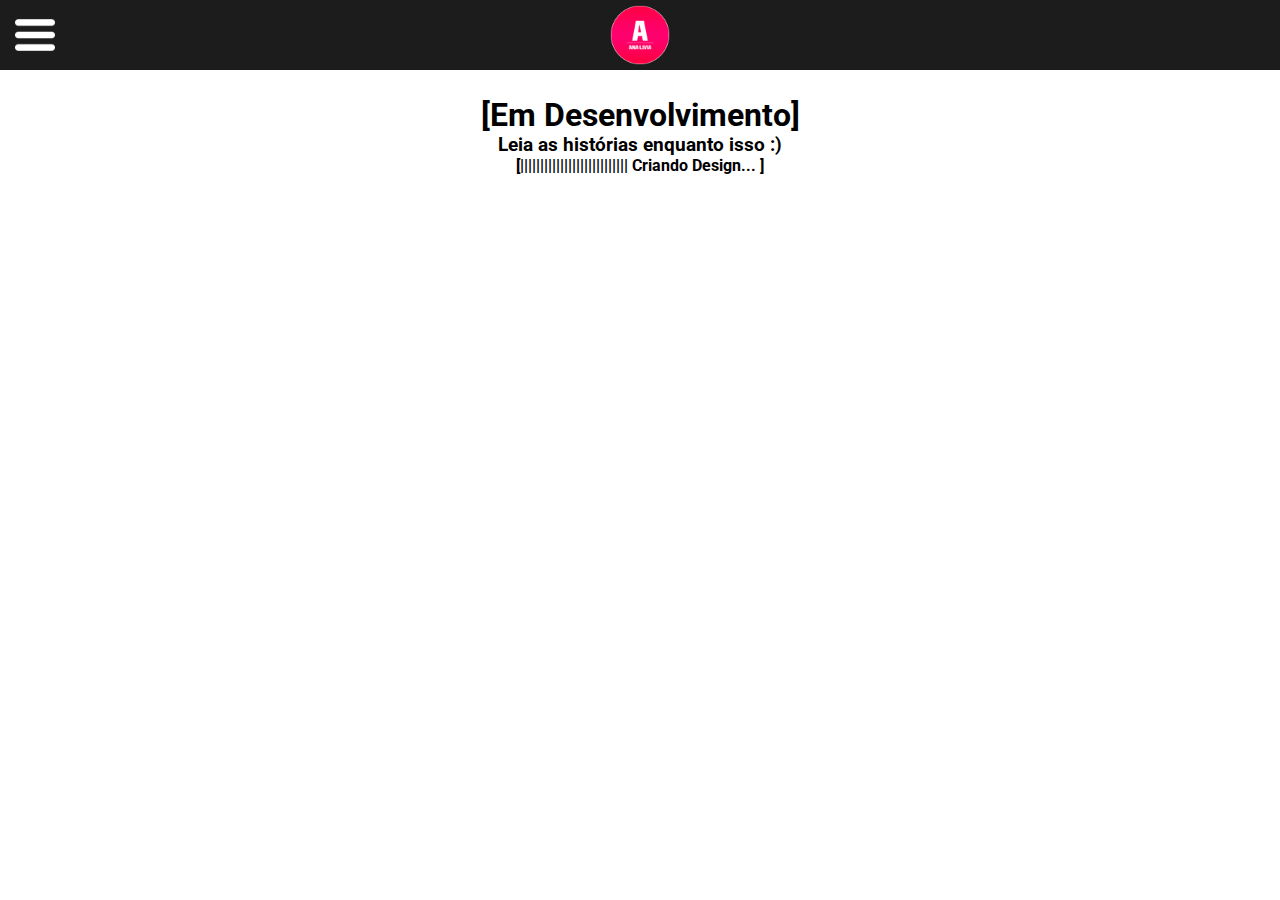
<file: index.html>
<!DOCTYPE html>
<html lang="pt-br">
<head>
    <meta charset="UTF-8">
    <link rel="stylesheet" href="./css/index.css">
    <link rel="stylesheet" href="./css/menu.css">
    <script src="./js/index.js"></script>
    <link rel="shortcut icon" href="./img/favicon.png" type="image/x-icon">
    <meta name="viewport" content="width=device-width, initial-scale=1.0">
    <title>Ana Livia - Início</title>
</head>
<body>
    <div id="menu">
        <input type="checkbox" id="chec">
        <label for="chec">
            <img src="./img/menu.png" id="menui">
        </label>
        <nav>
            <ul>
                <li><a href="./index.html" class="hmenu">Início</a></li>
                <li><a href="./historias.html" class="hmenu">Histórias</a></li>
                <li><a href="./sobre.html" class="hmenu">Sobre</a></li>
            </ul>
        </nav>
        <div id="logod">
            <a href="./index.html"><img src="./img/logo.png" id="logo"></a>
        </div>
    </div>
    <center><h1 style="margin-top: 25px;">[Em Desenvolvimento]</h1></center>
    <center><h3>Leia as histórias enquanto isso :)</h3></center>
    <center><h4>[||||||||||||||||||||||||||| Criando Design... ]</h4></center>
</body>
</html>
</file>
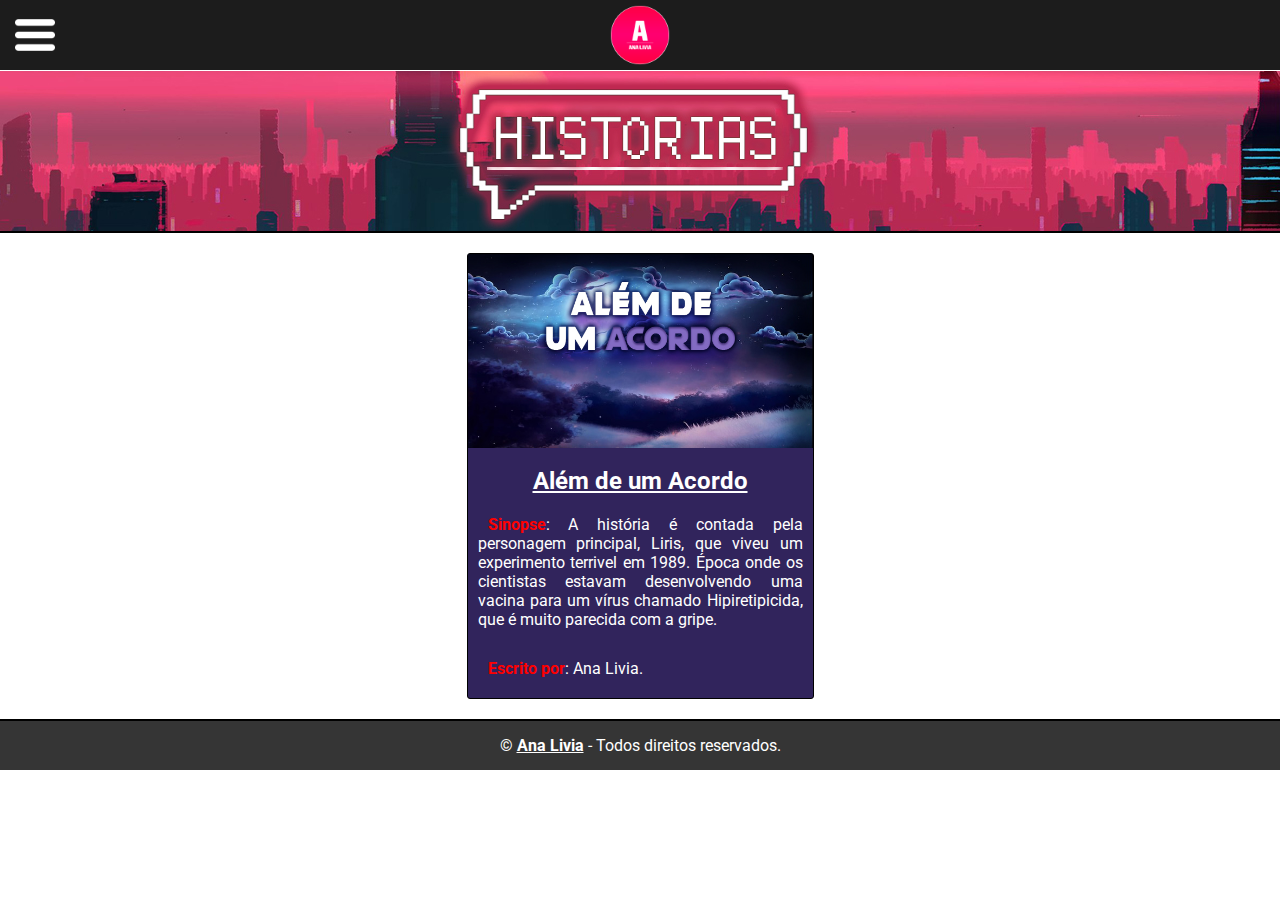
<file: historias.html>
<!DOCTYPE html>
<html lang="pt-br">
<head>
    <meta charset="UTF-8">
    <link rel="stylesheet" href="css/historia.css">
    <link rel="stylesheet" href="./css/menu.css">
    <script src="./js/index.js"></script>
    <link rel="shortcut icon" href="./img/favicon.png" type="image/x-icon">
    <meta name="viewport" content="width=device-width, initial-scale=1.0">
    <title>Histórias</title>
</head>
<body>
    <div id="menu">
        <input type="checkbox" id="chec">
        <label for="chec">
            <img src="./img/menu.png" id="menui">
        </label>
        <nav>
            <ul>
                <li><a href="./index.html" class="hmenu">Início</a></li>
                <li><a href="./historias.html" class="hmenu">Histórias</a></li>
                <li><a href="./sobre.html" class="hmenu">Sobre</a></li>
            </ul>
        </nav>
        <div id="logod">
            <a href="./index.html"><img src="./img/logo.png" id="logo"></a>
        </div>
    </div>
    <div id="bvdas">
    </div>
    <div class="hist">
        <a href="./historias/alemdua.html"><img src="./img/alemdeumacordo.jpg" alt=""></a>
        <a href="./historias/alemdua.html"><h2>Além de um Acordo</h2></a>
        <p><span>Sinopse</span>: A história é contada pela personagem principal, Liris, que viveu um experimento terrivel em 1989. Época onde os cientistas estavam desenvolvendo uma vacina para um vírus chamado Hipiretipicida, que é muito parecida com a gripe.</p>
        <p><span>Escrito por</span>: Ana Livia.</p>
    </div>
    <footer id="rodape">
        &copy; <a href="https://instagram.com/analiviacastro6?igshid=g1t9q4f7w1ck" target="_blank">Ana Livia</a> - Todos direitos reservados.
    </footer>
</body>
</html>
</file>
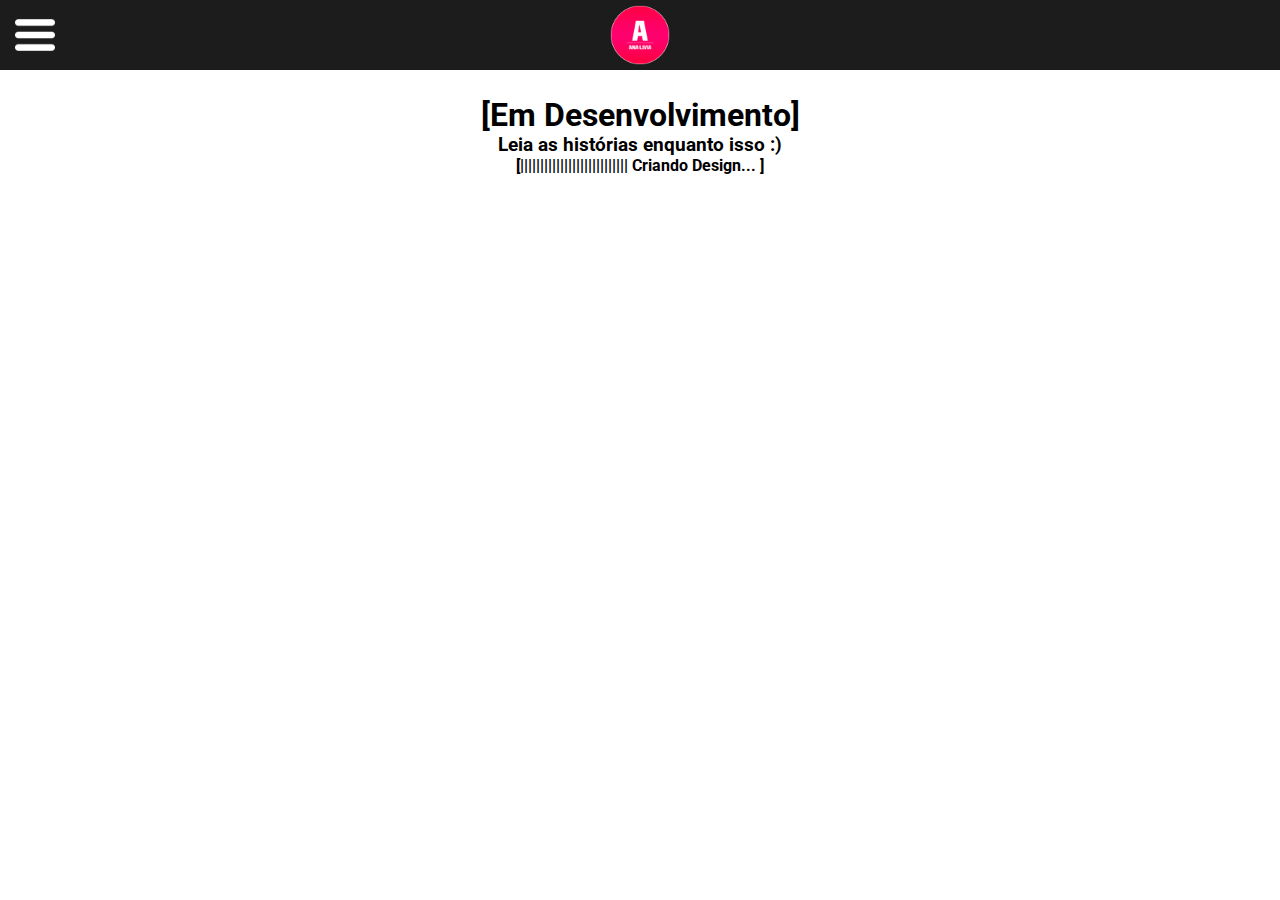
<file: sobre.html>
<!DOCTYPE html>
<html lang="pt-br">
<head>
    <meta charset="UTF-8">
    <link rel="stylesheet" href="css/sobre.css">
    <link rel="stylesheet" href="./css/menu.css">
    <link rel="shortcut icon" href="./img/favicon.png" type="image/x-icon">
    <meta name="viewport" content="width=device-width, initial-scale=1.0">
    <title>Ana</title>
</head>
<body>
    <div id="menu">
        <input type="checkbox" id="chec">
        <label for="chec">
            <img src="./img/menu.png" id="menui">
        </label>
        <nav>
            <ul>
                <li><a href="./index.html" class="hmenu">Início</a></li>
                <li><a href="./historias.html" class="hmenu">Histórias</a></li>
                <li><a href="./sobre.html" class="hmenu">Sobre</a></li>
            </ul>
        </nav>
        <div id="logod">
            <a href="./index.html"><img src="./img/logo.png" id="logo"></a>
        </div>
    </div>
    <center><h1 style="margin-top: 25px;">[Em Desenvolvimento]</h1></center>
    <center><h3>Leia as histórias enquanto isso :)</h3></center>
    <center><h4>[||||||||||||||||||||||||||| Criando Design... ]</h4></center>
</body>
</html>
</file>
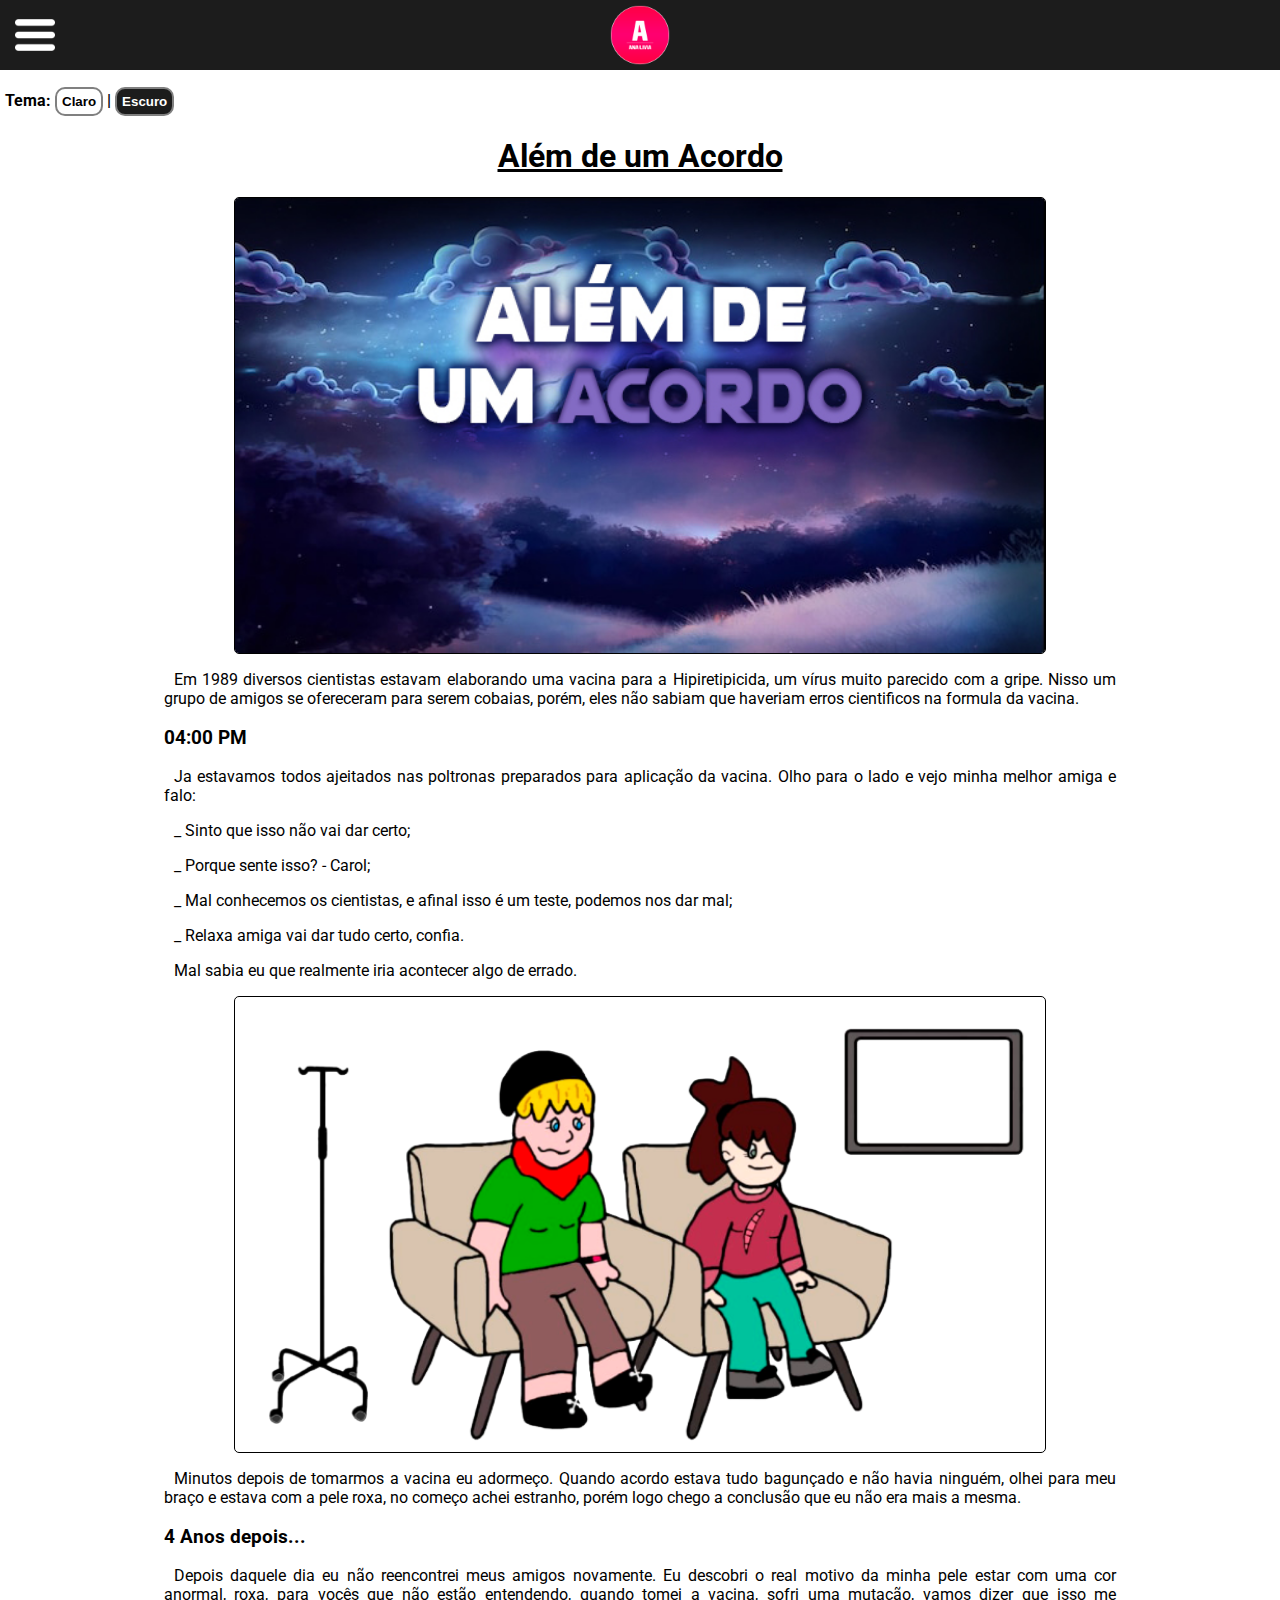
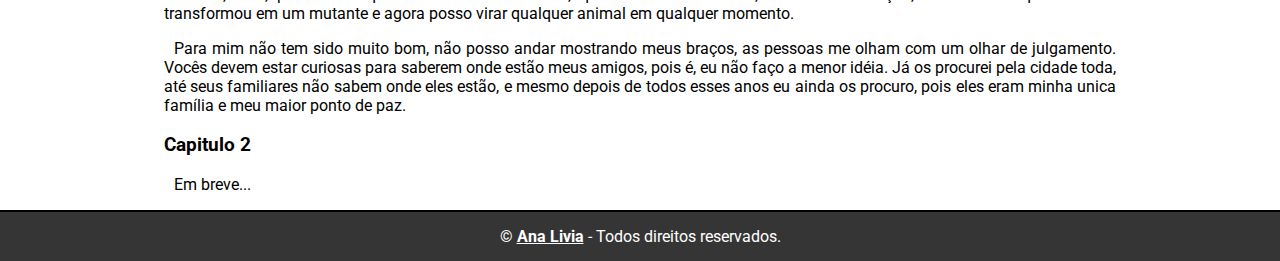
<file: historias/alemdua.html>
<!DOCTYPE html>
<html lang="pt-br">
<head>
    <meta charset="UTF-8">
    <link rel="stylesheet" href="./css/alemdua.css" >
    <link rel="stylesheet" href="../css/menu.css">
    <script src="../js/index.js"></script>
    <link rel="shortcut icon" href="../img/favicon.png" type="image/x-icon">
    <meta name="viewport" content="width=device-width, initial-scale=1.0">
    <title>Além de um acordo</title>
</head>
<body id="corpo">
    <div id="menu">
        <input type="checkbox" id="chec">
        <label for="chec">
            <img src="../img/menu.png" id="menui">
        </label>
        <nav>
            <ul>
                <li><a href="../index.html" class="hmenu">Início</a></li>
                <li><a href="../historias.html" class="hmenu">Histórias</a></li>
                <li><a href="../sobre.html" class="hmenu">Sobre</a></li>
            </ul>
        </nav>
        <div id="logod">
            <a href="../index.html"><img src="../img/logo.png" id="logo"></a>
        </div>
    </div>
    <div id="tudo">
        <div id="tema">
            <p id="ptheme">Tema: <input type="button" value="Claro" id="claro" onclick="claro()"> | <input type="button" value="Escuro" id="escuro" onclick="escuro()"></p>
        </div>
        <div id="hist">
            <h1>Além de um Acordo</h1>
            <img src="../img/alemdeumacordo.jpg" alt="">
            <p>Em 1989 diversos cientistas estavam elaborando uma vacina para a Hipiretipicida, um vírus muito parecido com a gripe. Nisso um grupo de amigos se ofereceram para serem cobaias, porém, eles não sabiam que haveriam erros cientificos na formula da vacina.</p>
    
            <h3>04:00 PM</h3>
            <p>Ja estavamos todos ajeitados nas poltronas preparados para aplicação da vacina. Olho para o lado e vejo minha melhor amiga e falo:</p>
            <p>_ Sinto que isso não vai dar certo;</p>
            <p>_ Porque sente isso? - Carol;</p>
            <p>_ Mal conhecemos os cientistas, e afinal isso é um teste, podemos nos dar mal;</p>
            <p>_ Relaxa amiga vai dar tudo certo, confia.</p>
            <p>Mal sabia eu que realmente iria acontecer algo de errado.</p>
            <img src="../img/histcap.png" alt="" id="histum">
            <p>Minutos depois de tomarmos a vacina eu adormeço. Quando acordo estava tudo bagunçado e não havia ninguém, olhei para meu braço e estava com a pele roxa, no começo achei estranho, porém logo chego a conclusão que eu não era mais a mesma.</p>
    
            <h3>4 Anos depois...</h3>
            <p>Depois daquele dia eu não reencontrei meus amigos novamente. Eu descobri o real motivo da minha pele estar com uma cor anormal, roxa, para vocês que não estão entendendo, quando tomei a vacina, sofri uma mutação, vamos dizer que isso me transformou em um mutante e agora posso virar qualquer animal em qualquer momento.</p>
            <p>Para mim não tem sido muito bom, não posso andar mostrando meus braços, as pessoas me olham com um olhar de julgamento. Vocês devem estar curiosas para saberem onde estão meus amigos, pois é, eu não faço a menor idéia. Já os procurei pela cidade toda, até seus familiares não sabem onde eles estão, e mesmo depois de todos esses anos eu ainda os procuro, pois eles eram minha unica família e meu maior ponto de paz.</p>

            <h3>Capitulo 2</h3>
            <p>Em breve...</p>
        </div>
    </div>
    <footer id="rodape">
        &copy; <a href="https://instagram.com/analiviacastro6?igshid=g1t9q4f7w1ck" target="_blank">Ana Livia</a> - Todos direitos reservados.
    </footer>
</body>
</html>
</file>
<file: css/index.css>
@charset "utf-8";
@import url('https://fonts.googleapis.com/css2?family=Gloria+Hallelujah&display=swap');
@import url('https://fonts.googleapis.com/css2?family=Roboto&display=swap');
/* font-family: 'Roboto', sans-serif;*/

* {
    margin: 0px;
    padding: 0px;
    margin-left: auto;
    margin-right: auto;
}

body {
    margin: 0px;
    font-family: 'Roboto', sans-serif;
}
</file>
<file: css/menu.css>
@charset "utf-8";
@import url('https://fonts.googleapis.com/css2?family=Gloria+Hallelujah&display=swap');
@import url('https://fonts.googleapis.com/css2?family=Roboto&display=swap');
/* font-family: 'Roboto', sans-serif;*/

a.hmenu {
    text-decoration: none;
    color: white;
    display: block;
    padding: 20px 5px;
    background-color: #1c1c1c;;
}

a.hmenu:hover {
    transition: .3s;
    background-color: rgb(255, 0, 64)
}

ul {
    margin: 0px;
    padding: 0px;
    list-style: none;
    position: absolute;
    top: 70px;
    width: 100%;
}

li {
    margin: 0px;
    padding: 0px;
    border-bottom: 1px solid white;
}

img#menui {
    width: 40px;
}

input[type="checkbox"] {
    display: none;
}

input[type="checkbox"]:checked ~ nav {
    transform: translateX(350px);
}

nav {
    border-right: 1px solid white;
    background-color: #1c1c1c;
    width: 270px;
    height: 100%;
    left: -350px;
    position: absolute;
    transition: all 0.5s;
}

label {
    padding: 15px;
    position: absolute;
    z-index: 1;
}

div#logod {
    width: 50%;
    margin-left: auto;
    margin-right: auto;
}

div#logod img#logo {
    width: 60px;
    padding-top: 5px;
    padding-bottom: 5px;
    display: block;
    margin-left: auto;
    margin-right: auto;
}

div#menu {
    border-bottom: 1px solid white;
    background-color: #1c1c1c;
}

footer#rodape {
    background-color: rgb(53, 53, 53);
    color: white;
    text-align: center;
    padding: 15px;
    margin-top: 10px;
    border-top: 2px solid black;
}

footer#rodape a {
    color: #ffffff;
    font-weight: bold;
}
</file>
<file: css/historia.css>
@charset "utf-8";
@import url('https://fonts.googleapis.com/css2?family=Gloria+Hallelujah&display=swap');
@import url('https://fonts.googleapis.com/css2?family=Roboto&display=swap');
/* font-family: 'Roboto', sans-serif;*/

* {
    padding: 0px;
    margin: 0px;
    margin-left: auto;
    margin-right: auto;
}

body {
    font-family: 'Roboto', sans-serif;
    background-color: white;
}

div#bvdas {
    background-image: url(../img/historiasv3.jpg);
    background-repeat: no-repeat;
    background-position: center;
    padding: 80px;
    border-bottom: 2px solid black;
    background-color: #1c1c1c;
}

div.hist {
    background-color: #31245c;
    width: 345px;
    font-family: 'Roboto', sans-serif;
    margin-top: 20px;
    margin-bottom: 20px;
    border: 1px solid black;
    border-radius: 3px;
}

div.hist a {
    color: white;
    width: auto;
}

div.hist img {
    width: 345px;
    margin:0px;
}

div.hist h2{
    padding: 10px;
    width: 325px;
    text-align: center;
    margin-bottom: 0px;
    margin-top: 5px;
}


div.hist p {
    color: white;
    padding: 10px;
    margin-top: 0px;
    margin-bottom: 10px;
    width: 325px;
    text-align: justify;
    text-indent: 10px;
}

div.hist span {
    color: rgb(255, 0, 0);
    font-weight: bolder;
}
</file>
<file: css/sobre.css>
@charset "utf-8";
@import url('https://fonts.googleapis.com/css2?family=Gloria+Hallelujah&display=swap');
@import url('https://fonts.googleapis.com/css2?family=Roboto&display=swap');
/* font-family: 'Roboto', sans-serif;*/

* {
    padding: 0px;
    margin: 0px;
    margin-left: auto;
    margin-right: auto;
}

body {
    margin: 0px;
    font-family: 'Roboto', sans-serif;
}

footer#rodape {
    background-color: rgb(53, 53, 53);
    color: white;
    text-align: center;
    padding: 15px;
    margin-top: 10px;
    border-top: 2px solid black;
}

footer#rodape a {
    color: #ffffff;
    font-weight: bold;
}
</file>
<file: historias/css/alemdua.css>
@charset "utf-8";
@import url('https://fonts.googleapis.com/css2?family=Gloria+Hallelujah&display=swap');
@import url('https://fonts.googleapis.com/css2?family=Roboto&display=swap');
/* font-family: 'Roboto', sans-serif;*/

* {
    margin-left: auto;
    margin-right: auto;
}

body {
    margin: 0px;
    font-family: 'Roboto', sans-serif;
}

div#tudo {
    margin-left: 5px;
    margin-right: 5px;
}

div#tema p {
    color: black;
    font-weight: bolder;
}

div#tema input#claro {
    padding: 5px;
    color: black;
    font-weight: bold;
    background-color: white;
    border: 2px solid gray;
    border-radius: 10px;
}

div#tema input#escuro {
    padding: 5px;
    color: white;
    font-weight: bold;
    background-color: #1c1c1c;
    border: 2px solid gray;
    border-radius: 10px;
}

div#hist {
    width: 75%;
}

div#hist h1 {
    text-align: center;
    text-decoration: underline;
}

div#hist p {
    text-align: justify;
    text-indent: 10px;
}

div#hist img {
    border: 1px solid black;
    border-radius: 5px;
    display: block;
    text-align: center;
    width: 85%;
}

footer#rodape {
    background-color: rgb(53, 53, 53);
    color: white;
    text-align: center;
    padding: 15px;
    margin-top: 10px;
    border-top: 2px solid black;
}

footer#rodape a {
    color: #ffffff;
    font-weight: bold;
}
</file>
